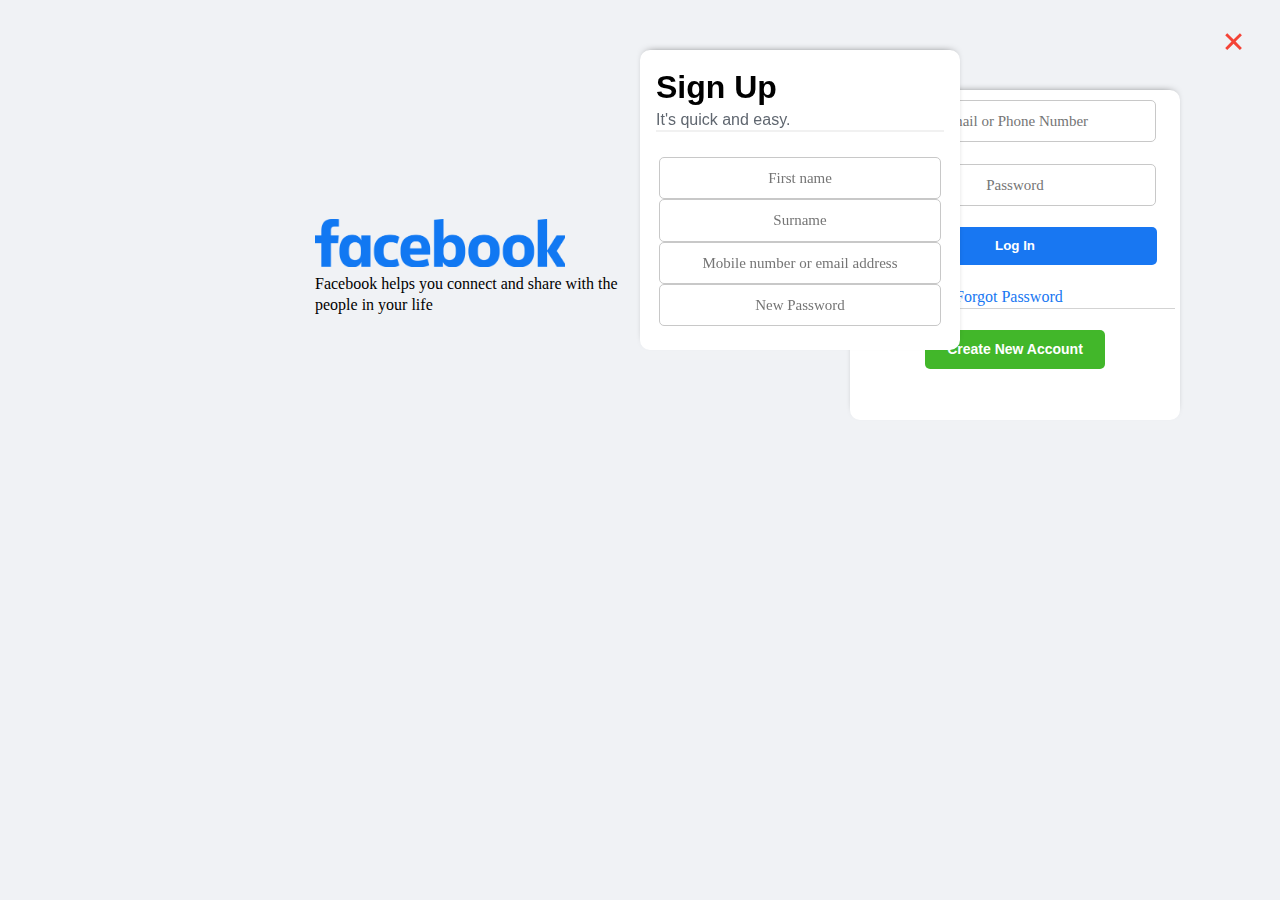
<file: facebook/index.html>
<!DOCTYPE html>
<html lang="en">
<head>
    <meta charset="UTF-8">
    <meta http-equiv="X-UA-Compatible" content="IE=edge">
    <meta name="viewport" content="width=device-width, initial-scale=1.0">
    <title>Facebook</title>
    <link rel="stylesheet" href="style.css">
</head>
<body>
    <div class="form" >
        <div>
        <form >
        <input type="text" placeholder="Email or Phone Number">
        <br>
        <input type="password" placeholder="Password" />
        <br>
        <button type="button" id="logIn" onclick="Login()">Log In</button>
        <br>
        <a href="" class="forgot-password"> Forgot Password</a>
        <div class="line"></div><br>
    
        </form>
        
    </div>
    <div>
    <button class="register"  id ="register"  onclick="Register()" > Create New Account</button>
    <div id="id01" class="modal">
        <span onclick="document.getElementById('id01').style.display='none'" class="close" title="Close Modal">&times;</span>
    <form class="modal-content" >
        <div class="container">
          <h2 style="font-family: SFProDisplay-Bold, Helvetica, Arial, sans-serif;font-size: 32px;">Sign Up</h2>
          <p style="color: #606770;font-family: SFProText-Regular, Helvetica, Arial, sans-serif;">It's quick and easy.</p>
          <hr>
          <span>
          <input type="text" placeholder="First name" name="First name" required>
          <input type="text" placeholder="Surname" name="Surame" required>
          </span>
          <input type="text" placeholder="Mobile number or email address" name="Mobile number or email address" required>
          <input type="password" placeholder="New Password" name="psw" required>
        </div>
    </form> 
    </div>
    <div class="facebook-logo">
        <img src="Facebook_Logo_(2019).svg.png" alt="facebook">
        <p>Facebook helps you connect and share with the people in your life</p>
    </div>
    </div>
    <div class="create-page">
        <h3><a href="">Create a page</a> for a celebrity, band or business.</h3>

    </div>

 <script src="index.js"></script>
</body>
</html>
</file>
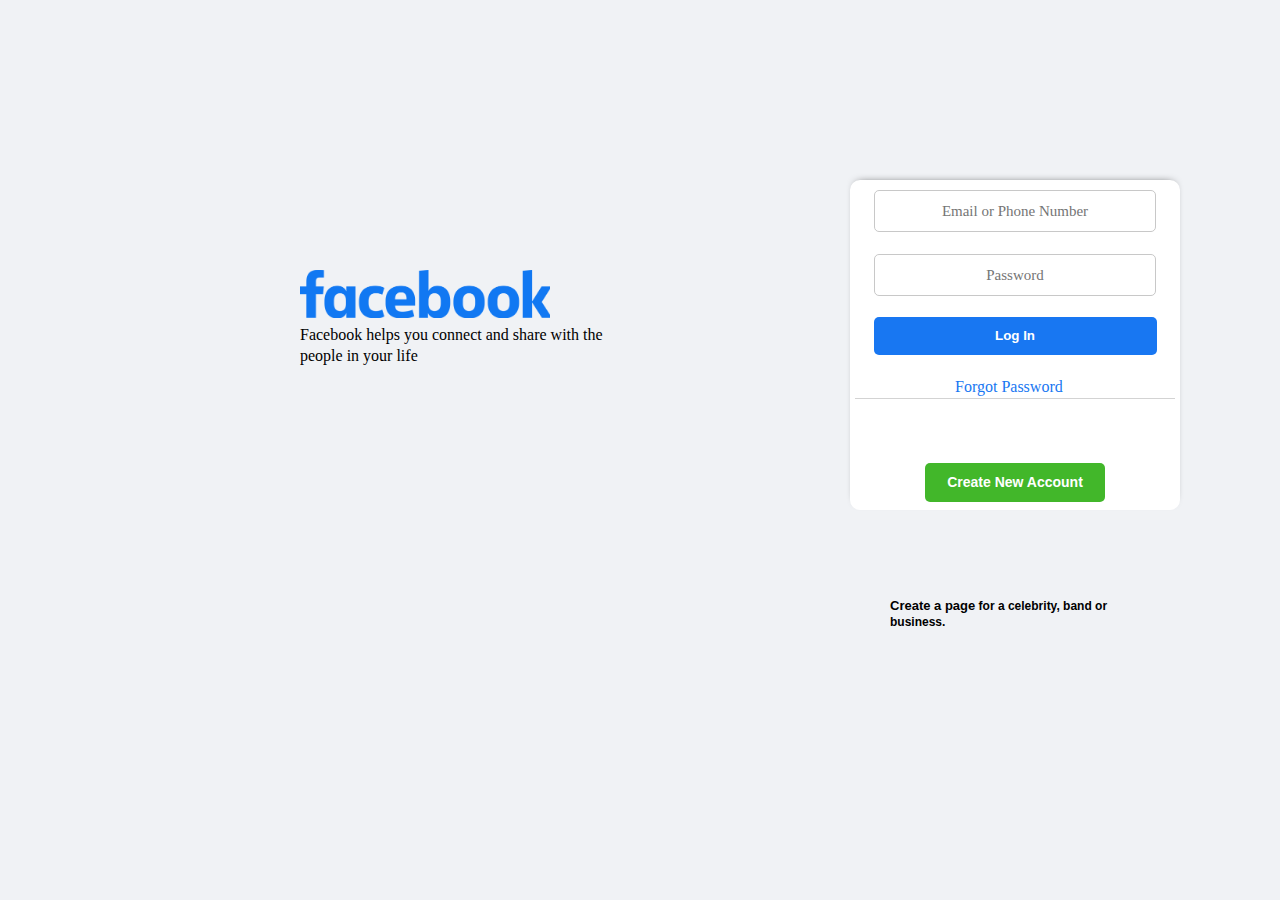
<file: javascript-learning/facebook/index.html>
<!DOCTYPE html>
<html lang="en">
<head>
    <meta charset="UTF-8">
    <meta http-equiv="X-UA-Compatible" content="IE=edge">
    <meta name="viewport" content="width=device-width, initial-scale=1.0">
    <title>Facebook</title>
    <link rel="stylesheet" href="style.css">
</head>
<body>
    <form action="">
        <input type="text" placeholder="Email or Phone Number">
        <br>
        <input type="password" placeholder="Password" />
        <br>
        <button type="submit">Log In</button>
        <br>
        <a href="" class="forgot-password"> Forgot Password</a>
        <div class="line"></div><br>
        <br>
        <br>
        <button class="register"> Create New Account</button>
    </form>

    <div class="facebook-logo">
        <img src="Facebook_Logo_(2019).svg.png" alt="facebook">
        <p>Facebook helps you connect and share with the people in your life</p>
    </div>
    <div class="create-page">
        <h3><a href="">Create a page</a> for a celebrity, band or business.</h3>

    </div>
</div>

</body>
</html>
</file>
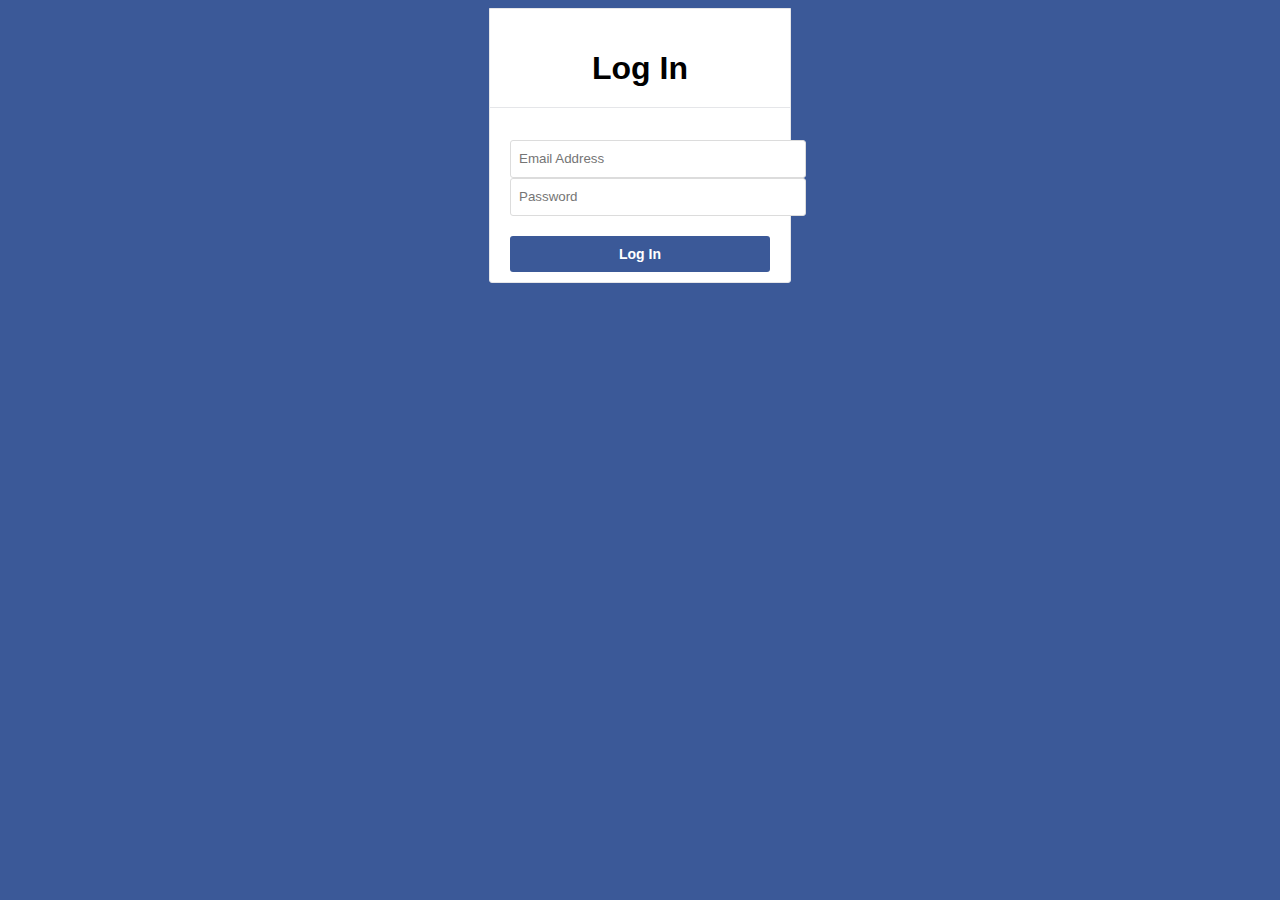
<file: javascript-learning/facebook/index2.html>
<!DOCTYPE html>
<html>
<head>
    <title>Facebook Login Page</title>
    <style>
        body {
            font-family: 'Helvetica Neue', Helvetica, Arial, sans-serif;
            background: #3b5998;
        }

        #login_form {
            width: 300px;
            margin: 0 auto;
            background: #fff;
            border: 1px solid #e5e6e9;
            border-radius: 0 0 3px 3px;
        }

        #login_form h1 {
            text-align: center;
            padding: 20px 0;
            border-bottom: 1px solid #e5e6e9;
        }

        #login_form form {
            padding: 10px 20px;
        }

        #login_form form input[type="text"],
        #login_form form input[type="password"] {
            width: 278px;
            height: 36px;
            padding: 0 8px;
            color: #333;
            border: 1px solid #dcdcdc;
            border-radius: 3px;
        }

        #login_form form input[type="submit"] {
            width: 100%;
            padding: 10px 0;
            margin-top: 20px;
            background: #3b5998;
            border: 0;
            color: #fff;
            cursor: pointer;
            font-size: 14px;
            font-weight: bold;
            border-radius: 3px;
        }

        #login_form form input[type="submit"]:hover {
            background: #2d4373;
        }
    </style>
</head>
<body>
    <div id="login_form">
        <h1>Log In</h1>
        <form action="">
            <input type="text" placeholder="Email Address" />
            <input type="password" placeholder="Password" />
            <input type="submit" value="Log In" />
        </form>
    </div>
</body>
</html>
</file>
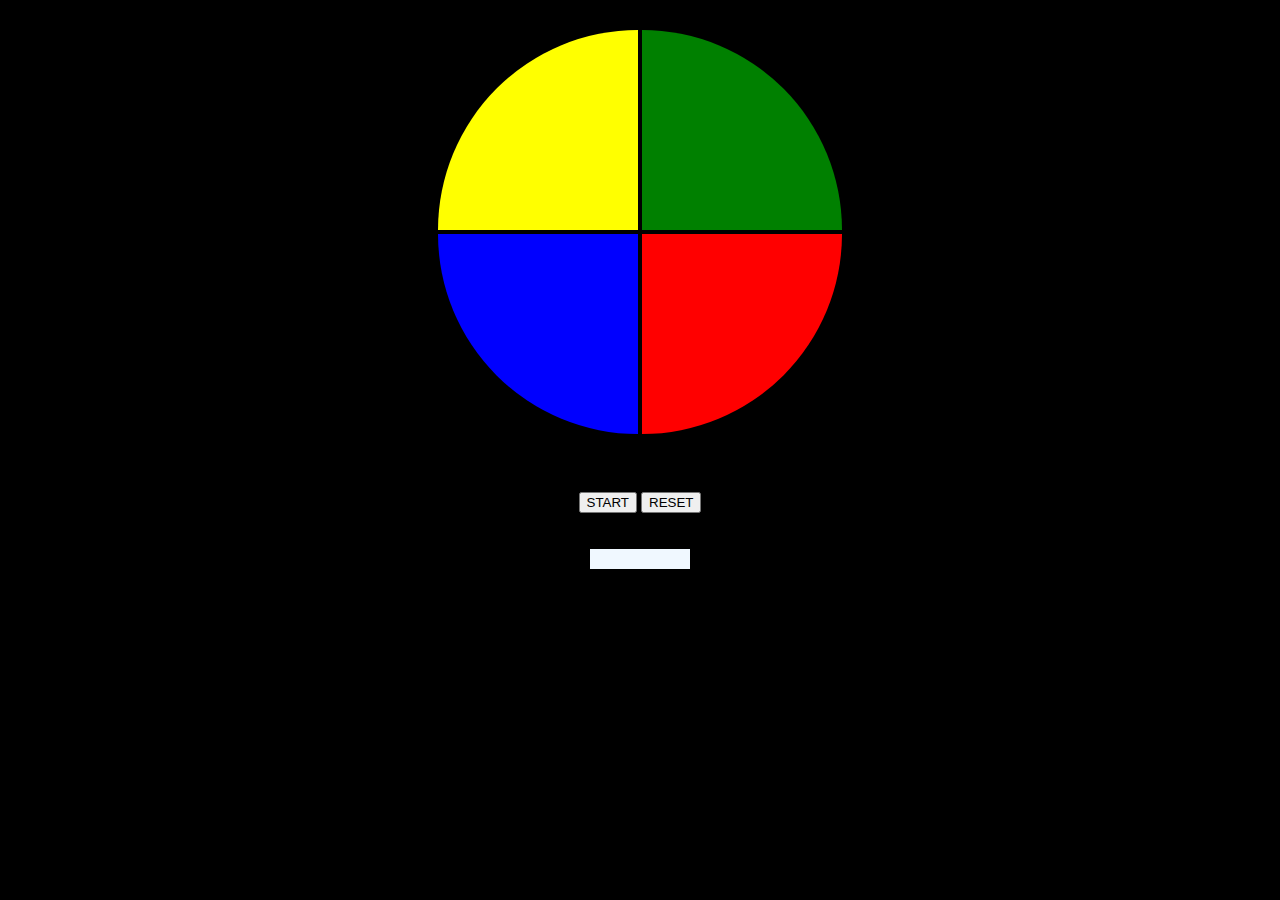
<file: javascript-learning/simon/index3.html>
<!DOCTYPE html>
<html lang="en">
  <head>
    <meta charset="UTF-8" />
    <meta
      name="viewport"
      content="width=device-width, initial-scale=1.0"
    />
    <meta http-equiv="X-UA-Compatible" content="ie=edge" />
    <title>Simon</title>
    <link rel="stylesheet" href="style3.css" />
  </head>
  <body>
    
    <div>
      <div onclick="panelClicked(event.currentTarget)"class="panel top-left-panel"></div>
      <div onclick="panelClicked(event.currentTarget)" class="panel top-right-panel"></div>
    </div>
    
      
    <div>
      <div onclick="panelClicked(event.currentTarget)" class="panel bottom-left-panel"></div>
      <div onclick="panelClicked(event.currentTarget)" class="panel bottom-right-panel"></div>
    </div>
    <br><br><br>

    <button onclick="start()">START</button>
    <button onclick="reset()">RESET</button>
    <br><br> <br>
    <div id="text"></div>
    
    <audio src="arcaderetro.wav" id="yellow" class="panel top-left-panel"></audio>
    <audio src="drum.wav" id="green" class="panel top-right-panel"></audio> 
    <audio src="retrogame.wav" id="blue" class="panel bottom-left-panel"></audio>
    <audio src="sweeptransition.wav" id="red" class="panel bottom-right-panel"></audio>

    <script src="script3.js"></script>
  </body>
</html>
</file>
<file: facebook/style.css>
*{
    margin:auto;
    padding:0;
    text-decoration: none;
    outline: none;
    direction: ltr;
    line-height: 1.34;
}
body{
    width: 100%;
    background-color: #f0f2f5;
    position:relative;
}
.form { 
    
    background-color: white;
    position: absolute;
    width:320px;
    height:300px;
    padding: 10px 5px 20px 5px;
    margin: 10vh 850px;
    border-radius: 10px;
    box-shadow: 5px 5px 5px -7px;
   
    -webkit-box-shadow: 0px -3px 10px -7px black;
    -moz-box-shadow: 0px -3px 10px -7px black;
}


input[type="text"],input[type="password"]{
    display: block;
    background-color: #fff;
    margin: auto;
    border: 1.5px solid rgb(200,200,200);
    width:200px;
    padding: 10px 40px;
    border-radius: 5px;
    text-align: center;
    color: black;
    font-family: "Segoe UI";
    font-size: 15px;
}
button{
    border: none;
    background-color: #1877f2;
    color:white;
    margin:auto;
    width: 283px;
    display:block;
    border-radius: 5px;
    padding: 10px 0;
    font-weight: bold;
    cursor: pointer;

}
.forgot-password{
    display:block;
    width: 200px;
    margin: auto;
    color: #1877f2;
    padding-left: 80px;
    font-family: "Segoe UI"
}
.line{
    border-top: 1px solid #222;
    opacity:0.2;
}
.register{

    width:180px;
    font-size: 14px;
    background-color: #42b72a;
    text-align: center;
    bottom: 50px;

}
.create-page h3{
    margin-top: 100px;
    width: 270px;
    position: relative;
    color: black;
    font-family: "Segoe UI",Arial;
    padding: 130px 890px;
    font-size: 12px;
    font-weight: 600;


}
.create-page h3 a{
    color: black;
    font-weight: bold;
    font-size: 13px;

}
.facebook-logo{
    width:340px;
    margin-left: -540px;
    margin-top: -150px;
    font-family:'Segoe UI', Roboto,"San Fransisco";
    

}
.facebook-logo img{

    width: 250px;
}
.p{
    font-size: 20px;
    font-weight: 600;
    word-spacing: 3px;
}
@media screen and (max-width:800px){
    .form{
   
    margin: 40vh 200px;
    
}
}
@media screen and (max-width:800px){
    .facebook-logo{
        margin: -100vh 35px;
    }

}




  
  /* Extra styles for the cancel button */
  .cancelbtn {
    padding: 14px 20px;
    background-color: #f44336;
  }
  
  /* Float cancel and signup buttons and add an equal width */
  .cancelbtn, .signupbtn {
    float: left;
    width: 50%;
  }
  
  /* Add padding to container elements */
  .container {
    padding: 16px;
  }
  
  /* The Modal (background) */
  .modal {
  
    position: fixed; /* Stay in place */
    z-index: 1; /* Sit on top */
    left: 0;
    top: 0;
    width: 100%; /* Full width */
    height: 100%; /* Full height */
    overflow: auto; /* Enable scroll if needed */
   
    padding-top: 50px;
  }
  
  /* Modal Content/Box */
  .modal-content {
    background-color: white;
    position: absolute;
    width:320px;
    height:300px;
    margin-left: 40pc;
    
  
    border-radius: 10px;
    box-shadow: 5px 5px 5px -7px;
   
    -webkit-box-shadow: 0px -3px 10px -7px black;
    -moz-box-shadow: 0px -3px 10px -7px black;
  }
  
  /* Style the horizontal ruler */
  hr {
    border: 1px solid #f1f1f1;
    margin-bottom: 25px;
  }
   
  /* The Close Button (x) */
  .close {
    position: absolute;
    right: 35px;
    top: 15px;
    font-size: 40px;
    font-weight: bold;
    color: #f1f1f1;
    visibility: visible;
    color: #f44336;
    cursor: pointer;
  }
  
  
  /* Clear floats */
  .clearfix::after {
    content: "";
    clear: both;
    display: table;
  }
</file>
<file: javascript-learning/facebook/style.css>
*{
    margin:auto;
    padding:0;
    text-decoration: none;
    outline: none;
    direction: ltr;
    line-height: 1.34;
}
body{
    width: 100%;
    background-color: #f0f2f5;
    position:relative;
}
form {
    background-color: white;
    position: absolute;
    width:320px;
    height:300px;
    padding: 10px 5px 20px 5px;
    margin: -10vh 850px;
    border-radius: 10px;
    box-shadow: 5px 5px 5px -7px;
   
    -webkit-box-shadow: 0px -3px 10px -7px black;
    -moz-box-shadow: 0px -3px 10px -7px black;
}


input[type="text"],input[type="password"]{
    display: block;
    background-color: #fff;
    margin: auto;
    border: 1.5px solid rgb(200,200,200);
    width:200px;
    padding: 10px 40px;
    border-radius: 5px;
    text-align: center;
    color: black;
    font-family: "Segoe UI";
    font-size: 15px;
}
button{
    border: none;
    background-color: #1877f2;
    color:white;
    margin:auto;
    width: 283px;
    display:block;
    border-radius: 5px;
    padding: 10px 0;
    font-weight: bold;
    cursor: pointer;

}
.forgot-password{
    display:block;
    width: 200px;
    margin: auto;
    color: #1877f2;
    padding-left: 80px;
    font-family: "Segoe UI"
}
.line{
    border-top: 1px solid #222;
    opacity:0.2;
}
.register{
    
    width:180px;
    font-size: 14px;
    background-color: #42b72a;
    text-align: center;

}
.create-page h3{
    margin-top: 100px;
    width: 270px;
    position: relative;
    color: black;
    font-family: "Segoe UI",Arial;
    padding: 130px 890px;
    font-size: 12px;
    font-weight: 600;


}
.create-page h3 a{
    color: black;
    font-weight: bold;
    font-size: 13px;

}
.facebook-logo{
    width:340px;
    margin-left: 300px;
    margin-top: 30vh;
    font-family:'Segoe UI', Roboto,"San Fransisco";
    

}
.facebook-logo img{

    width: 250px;
}
.p{
    font-size: 20px;
    font-weight: 600;
    word-spacing: 3px;
}
@media screen and (max-width:800px){
    form{
   
    margin: 20vh 200px;
    
}
}
@media screen and (max-width:800px){
    .facebook-logo{
        margin: 10vh 200px ;
    }

}
</file>
<file: javascript-learning/simon/style3.css>
body {
    background-color: black;
    text-align: center;
    margin-top: 30px;
}
  
.panel {
    width: 200px;
    height: 200px;
    display: inline-block;
    cursor: pointer;
}
  
.panel:hover {
    /* border: 1px solid red; */
    box-shadow: inset 0px 0px 0px 3px cyan;
    box-sizing: border-box;
}
  
.bottom-right-panel {
    border-bottom-right-radius: 100%;
    background-color: red;
}
  
.bottom-left-panel {
    border-bottom-left-radius: 100%;
    background-color: blue;
}
.top-right-panel {
    border-top-right-radius: 100%;
    background-color: green;
}
.top-left-panel {
    border-top-left-radius: 100%;
    background-color: yellow;
}
  
.active {
    background-color: white;
    z-index:auto;
}

#text{
    background-color: aliceblue;
    height: 20px;
    width: 100px;
    margin: auto;

}
</file>
